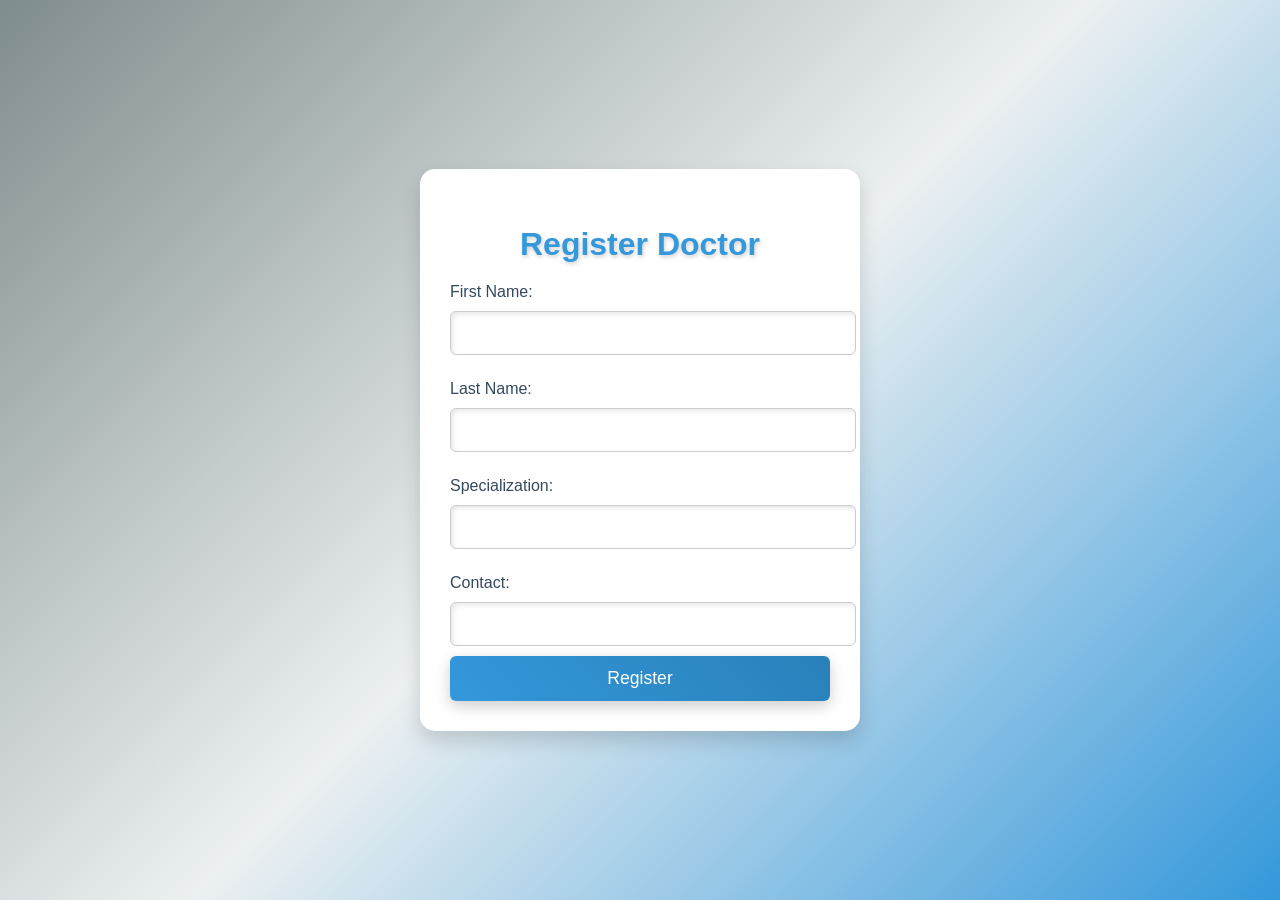
<file: register_doctor.html>
<!DOCTYPE html>
<html lang="en">

<head>
    <meta charset="UTF-8">
    <meta name="viewport" content="width=device-width, initial-scale=1.0">
    <title>Register Doctor</title>
    <style>
        /* Background and Layout */
        body {
            font-family: Arial, sans-serif;
            background: linear-gradient(135deg, #7f8c8d, #ecf0f1, #3498db);
            background-size: cover;
            margin: 0;
            padding: 0;
            display: flex;
            justify-content: center;
            align-items: center;
            height: 100vh;
            color: #333;
        }

        h2 {
            text-align: center;
            color: #3498db;
            font-size: 2rem;
            margin-bottom: 20px;
            text-shadow: 1px 2px 4px rgba(0, 0, 0, 0.2);
        }

        /* Form Container Styling */
        .form-container {
            background-color: #ffffff;
            padding: 30px;
            border-radius: 15px;
            box-shadow: 0 10px 20px rgba(0, 0, 0, 0.15);
            width: 380px;
            transition: transform 0.3s ease;
        }

        .form-container:hover {
            transform: scale(1.02);
            box-shadow: 0 15px 30px rgba(0, 0, 0, 0.2);
        }

        label {
            font-size: 1rem;
            margin-top: 15px;
            color: #34495e;
            display: block;
        }

        /* Input Field Styling */
        input[type="text"] {
            width: 100%;
            padding: 12px;
            margin: 10px 0;
            border: 1px solid #ccc;
            border-radius: 6px;
            font-size: 1rem;
            box-shadow: inset 2px 2px 5px rgba(0, 0, 0, 0.1);
            transition: box-shadow 0.3s ease;
        }

        input[type="text"]:focus {
            box-shadow: 0 0 8px #3498db;
            border-color: #3498db;
            outline: none;
        }

        /* Submit Button Styling */
        button[type="submit"] {
            width: 100%;
            padding: 12px;
            background: linear-gradient(45deg, #3498db, #2980b9);
            color: white;
            border: none;
            border-radius: 6px;
            font-size: 1.1rem;
            cursor: pointer;
            box-shadow: 0 5px 15px rgba(0, 0, 0, 0.2);
            transition: background 0.3s ease, box-shadow 0.3s ease;
        }

        button[type="submit"]:hover {
            background: linear-gradient(45deg, #2980b9, #3498db);
            box-shadow: 0 8px 20px rgba(0, 0, 0, 0.3);
        }
    </style>
</head>

<body>
    <div class="form-container">
        <h2>Register Doctor</h2>
        <form method="POST">
            <label for="first_name">First Name:</label>
            <input type="text" id="first_name" name="first_name" required>

            <label for="last_name">Last Name:</label>
            <input type="text" id="last_name" name="last_name" required>

            <label for="specialization">Specialization:</label>
            <input type="text" id="specialization" name="specialization" required>

            <label for="contact">Contact:</label>
            <input type="text" id="contact" name="contact" required>

            <button type="submit">Register</button>
        </form>
    </div>
</body>

</html>
</file>
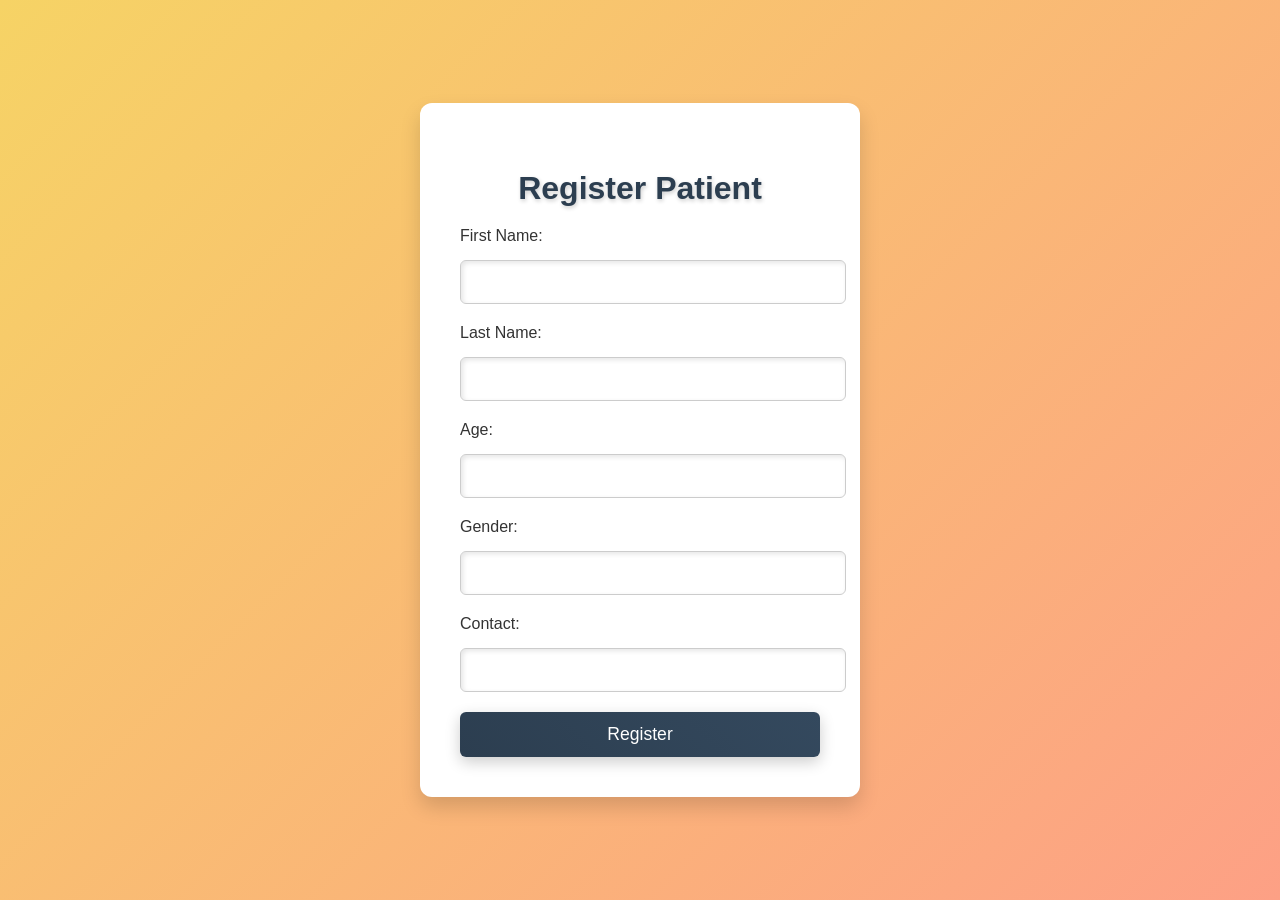
<file: register_patient.html>
<!DOCTYPE html>
<html lang="en">

<head>
    <meta charset="UTF-8">
    <meta name="viewport" content="width=device-width, initial-scale=1.0">
    <title>Register Patient</title>
    <style>
        /* Background and Layout */
        body {
            font-family: Arial, sans-serif;
            background: linear-gradient(135deg, #f6d365, #fda085);
            margin: 0;
            display: flex;
            justify-content: center;
            align-items: center;
            height: 100vh;
            color: #333;
        }

        /* Form Container Styling */
        .form-container {
            background-color: #ffffff;
            padding: 40px;
            border-radius: 12px;
            box-shadow: 0 10px 20px rgba(0, 0, 0, 0.15);
            width: 360px;
            transition: transform 0.3s ease;
        }

        .form-container:hover {
            transform: scale(1.02);
            box-shadow: 0 15px 30px rgba(0, 0, 0, 0.2);
        }

        h2 {
            text-align: center;
            color: #2C3E50;
            font-size: 2rem;
            margin-bottom: 20px;
            text-shadow: 1px 2px 4px rgba(0, 0, 0, 0.2);
        }

        /* Form Labels and Inputs */
        label {
            font-size: 1rem;
            color: #333;
            margin-bottom: 5px;
            display: block;
        }

        input[type="text"],
        input[type="number"] {
            width: 100%;
            padding: 12px;
            margin: 10px 0 20px;
            border: 1px solid #ccc;
            border-radius: 6px;
            font-size: 1rem;
            box-shadow: inset 2px 2px 5px rgba(0, 0, 0, 0.1);
            transition: box-shadow 0.3s ease;
        }

        input[type="text"]:focus,
        input[type="number"]:focus {
            box-shadow: 0 0 8px #2C3E50;
            border-color: #2C3E50;
            outline: none;
        }

        /* Submit Button Styling */
        button[type="submit"] {
            width: 100%;
            padding: 12px;
            background: linear-gradient(45deg, #2C3E50, #34495E);
            color: white;
            border: none;
            border-radius: 6px;
            font-size: 1.1rem;
            cursor: pointer;
            box-shadow: 0 5px 15px rgba(0, 0, 0, 0.2);
            transition: background 0.3s ease, box-shadow 0.3s ease;
        }

        button[type="submit"]:hover {
            background: linear-gradient(45deg, #34495E, #2C3E50);
            box-shadow: 0 8px 20px rgba(0, 0, 0, 0.3);
        }

        /* Responsive Design */
        @media (max-width: 600px) {
            .form-container {
                width: 90%;
            }
        }
    </style>
</head>

<body>
    <div class="form-container">
        <h2>Register Patient</h2>
        <form method="POST">
            <label for="first_name">First Name:</label>
            <input type="text" id="first_name" name="first_name" required>

            <label for="last_name">Last Name:</label>
            <input type="text" id="last_name" name="last_name" required>

            <label for="age">Age:</label>
            <input type="number" id="age" name="age" required>

            <label for="gender">Gender:</label>
            <input type="text" id="gender" name="gender" required>

            <label for="contact">Contact:</label>
            <input type="text" id="contact" name="contact" required>

            <button type="submit">Register</button>
        </form>
    </div>
</body>

</html>
</file>
